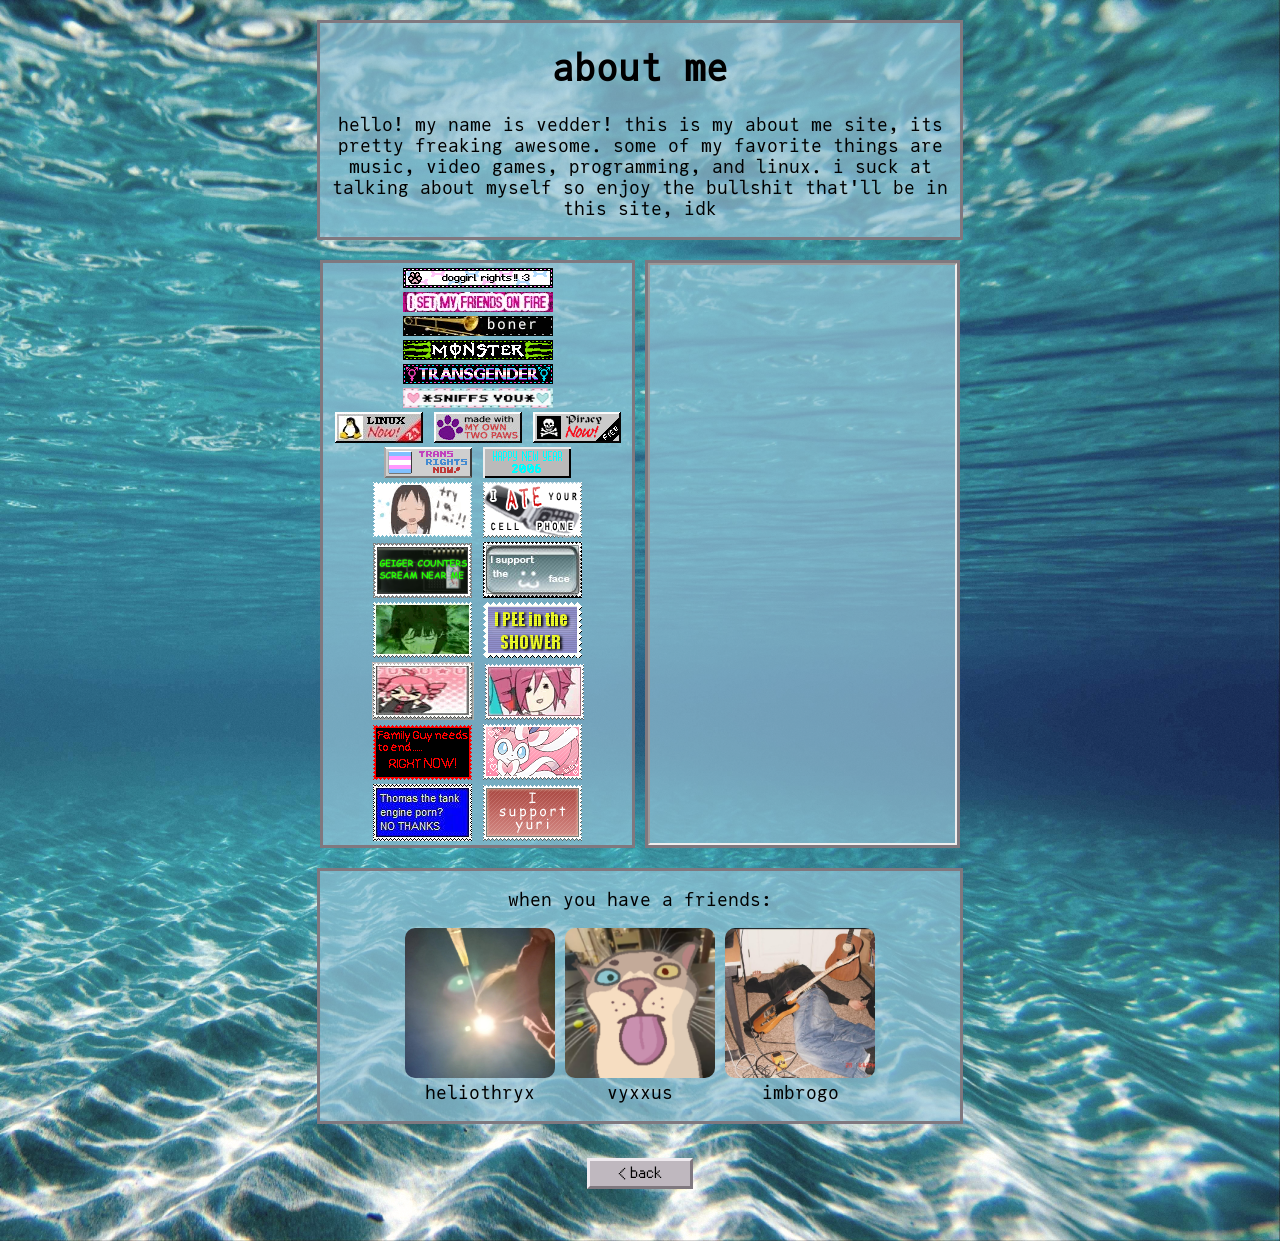
<file: about.html>
<!doctype html>
<html>
    <head>
        <title>about</title>
        <link rel="stylesheet" href="styles.css" />
        <meta name="viewport" content="width=device-width, initial-scale=1" />
    </head>
    <body id="about">
        <div id="mainContent">
            <div style="margin-top: 20px; " class="underwaterText">
                <h1>about me</h1>
                <p> hello! my name is vedder! this is my about me site, its pretty freaking awesome. some of my favorite things are music, video games, programming, and linux. i suck at talking about myself so enjoy the bullshit that'll be in this site, idk</p>
            </div>
            <div class="split">
                <div style="padding-top: 5px;" class="underwaterText">
                    <!-- blinkies -->
                    <img src="stampsBlinkiesButtons/blinkies/0031-dogpaw.gif" alt="blinkie" />
                    <img src="stampsBlinkiesButtons/blinkies/g7.gif" alt="blinkie" />
                    <img src="stampsBlinkiesButtons/blinkies/j12.gif" alt="blinkie" />
                    <img src="stampsBlinkiesButtons/blinkies/k11.gif" alt="blinkie" />
                    <img src="stampsBlinkiesButtons/blinkies/n6.gif" alt="blinkie" />
                    <img src="stampsBlinkiesButtons/blinkies/x50.gif" alt="blinkie" />
                    <!-- buttons -->
                     <br>
                    <img src="stampsBlinkiesButtons/buttons/a46.jpg" alt="button" />
                    <img src="stampsBlinkiesButtons/buttons/a101.jpg" alt="button" />
                    <img src="stampsBlinkiesButtons/buttons/a111.gif" alt="button" />
                    <img src="stampsBlinkiesButtons/buttons/transnow2.gif" alt="button" />
                    <img src="stampsBlinkiesButtons/buttons/tumblr_inline_p0bn5yiKsp1ty2vf6_500.gif" alt="button" />
                    <!-- stamps -->
                     <br>
                    <img src="stampsBlinkiesButtons/stamps/b3.gif" alt="stamp">
                    <img src="stampsBlinkiesButtons/stamps/b54.png" alt="stamp">
                    <img src="stampsBlinkiesButtons/stamps/d81.png" alt="stamp">
                    <img src="stampsBlinkiesButtons/stamps/e89.jpg" alt="stamp">
                    <img src="stampsBlinkiesButtons/stamps/f61.gif" alt="stamp">
                    <img src="stampsBlinkiesButtons/stamps/g12.gif" alt="stamp">
                    <img src="stampsBlinkiesButtons/stamps/k18.gif" alt="stamp">
                    <img src="stampsBlinkiesButtons/stamps/k19.gif" alt="stamp">
                    <img src="stampsBlinkiesButtons/stamps/STAMP_3831.png" alt="stamp">
                    <img src="stampsBlinkiesButtons/stamps/stamp_sylveon_2.png" alt="stamp">
                    <img src="stampsBlinkiesButtons/stamps/weirdstamp.jpg" alt="stamp">
                    <img src="stampsBlinkiesButtons/stamps/yuri.png" alt="stamp">
                </div>
                <div class="underwaterText">
                    <iframe id="atabook" src="https://veddercolonthree.atabook.org/"></iframe>
                </div>
            </div>
            <div class="underwaterText">
                <p> when you have a friends: </p>
                <div class="friendsBox">
                    <div class="friend">
                        <a href="https://heliothryxcool.neocities.org/" target="_blank">
                            <img src="images/friends/heliothryxPFP.jpg" alt="heliothryx"/>
                        </a>
                        <p> heliothryx </p>
                    </div>
                    <div class="friend">
                        <a href="images/friends/vyxxusLink.png" target="_blank">
                            <img src="images/friends/vyxxus.png" alt="vyxxus"/>
                        </a>    
                        <p> vyxxus </p>
                    </div>
                    <div class="friend">
                        <a href="https://www.instagram.com/imbrogo001/" target="_blank">
                            <img src="images/friends/brogo.jpg" alt="brogo"/>
                        </a>
                        <p> imbrogo </p>
                    </div>
                </div>
            </div>
            <br>
            <div class="okButton">
                <a href="index.html"> <p>< back</p> </a>
            </div>
            <!-- me when im #lazy -->
            <br>
            <br>
        </div>
    </body>
</html>
</file>
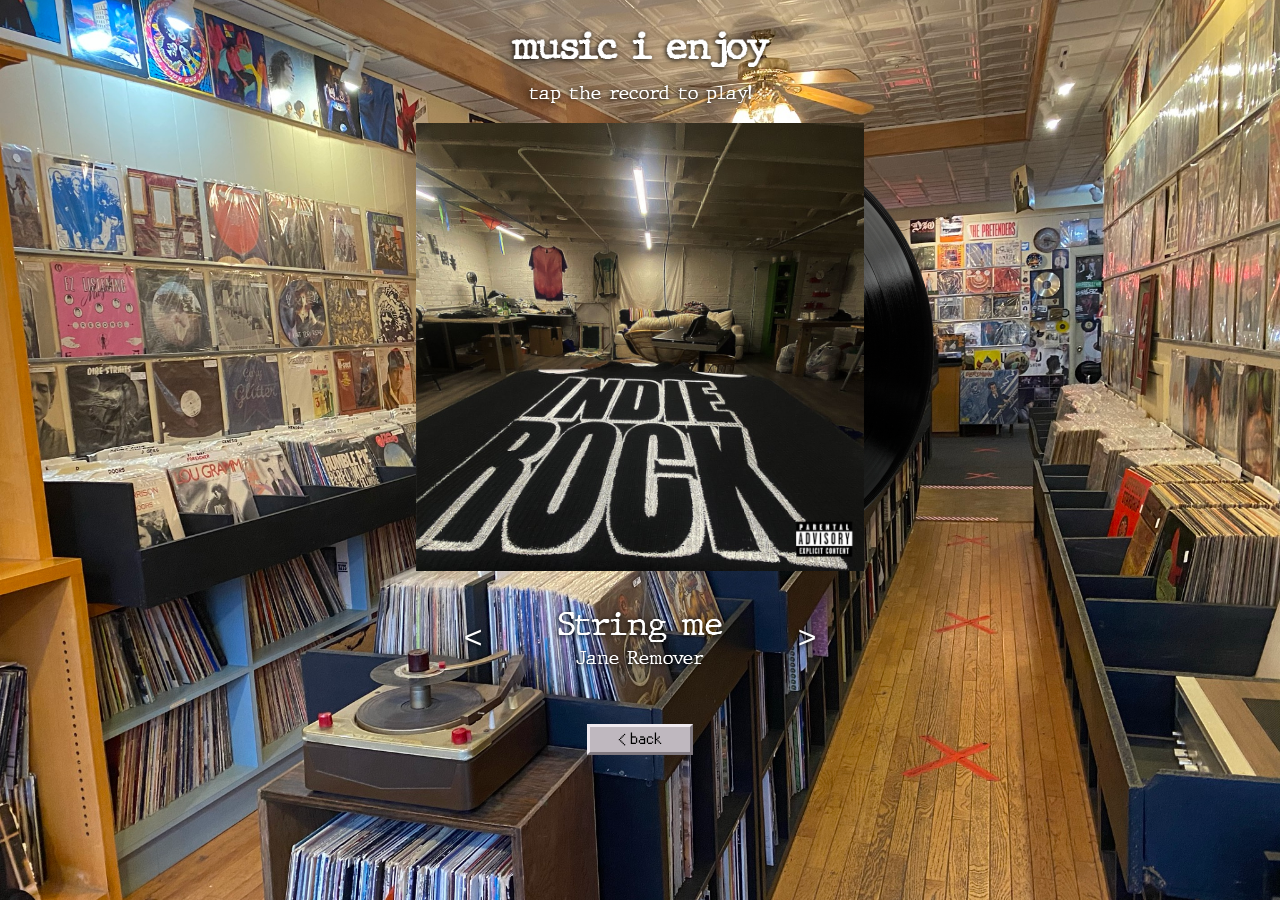
<file: music.html>
<!doctype html>
<html>
    <head>
        <title>music</title>
        <link rel="stylesheet" href="styles.css" />
        <meta name="viewport" content="width=device-width, initial-scale=1" />
    </head>
    <body id="music">
        <h1 id="musicTitle" style="margin-bottom: 10px;"> music i enjoy </h1>
        <p id="musicTitle" style="margin-top: 10px;"> tap the record to play! </p>
        
        <div style="display: flex; justify-content: center;">
            <img id="albumCover">
            <div onclick="playing()" id="vinylContainer">
                <img id="vinylTemplate" src="images/albumCovers/fullVinylTemplate.png">
            </div>
        </div>

        <div id="songDisplay">
            <button style="float: left;" onclick="previousSong();"> < </button>
            <div id="songInfo">
                <p id="songTitle"> songName </p>
                <p id="songArtist"> artistName </p>
            </div>
            <button style="float: right;" onclick="nextSong();"> > </button>
        </div>

        <div style="justify-content: center; display: flex;">
            <img id="play" onclick="playPause()">
        </div>

        <br>
        <div class="okButton">
            <a href="index.html"> <p>< back</p> </a>
        </div>

        <script src="musicSwitcher/songControls.js"></script>
        <audio id="musicPlayer" autoplay></audio>
    </body>
</html>
</file>
<file: styles.css>
@font-face {
    font-family: "JuliaMono";
    src: url("fonts/JuliaMono-Regular.ttf");
}

@font-face {
    font-family: "Typewriter";
    src: url("fonts/JMH\ Typewriter.ttf");
}

@font-face {
    font-family: "w95f";
    src: url("fonts/W95F.otf");
}

:root {
    overscroll-behavior: none;
    min-height: 100%;
}

body {
    margin: 0;
    font-family: "JuliaMono", monospace;
    font-size: 18px;
}

#mainContent {
    margin: 0 auto;
    text-align: center;
}

#index {
    background-image: url("backgrounds/cloudBackground.jpg");
    background-size: cover;
    background-position: 100% 15%;
}

#about {
    background-image: url("backgrounds/underwater.png");
    background-size: cover;
    background-position: 100% 100%;
}

#music {
    background-image: url(backgrounds/recordStore.jpg);
    background-size: cover;
    background-position: 100% 20%;
    font-family: "Typewriter", monospace;
}

#games {
    
}

#links {
    
}

.dialogBox {
    margin: 0 auto;
    background-color: #bfb8bf;
    display: inline-block;
    font-family: "w95f", monospace;
    text-align: left;
    font-size: 16px;
    width: 300px;
    min-height: 100px;
    /* border */
    border-top: 3px solid #efeaef;
    border-left: 3px solid #efeaef;
    border-bottom: 3px solid #7f787f;
    border-right: 3px solid #7f787f;
    /* actual shadow */
    box-shadow: -7px 4px 5px #323232;
    transition: box-shadow 0.5s ease-in-out;
}

.dialogBox:hover {
    box-shadow: -3px 1px 5px #323232;
}

.blueHeader {
    background-color: #00007f;
    color: #fff;
    font-size: 20px;
    display: flex;
    justify-content: space-between;
    padding: 4px 5px 2px 5px;
}

.blueHeader p {
    margin: 0;
}

.blueHeader img {
    float: right;
    image-rendering: pixelated;
    width: 20%;
    height: 20%;
    padding-top: 2px;
}

.okButton {
    background-color: #bfb8bf;
    font-family: "w95f", monospace;
    text-align: left;
    font-size: 16px;
    width: 100px;
    min-height: 10px;
    /* border */
    border-top: 3px solid #efeaef;
    border-left: 3px solid #efeaef;
    border-bottom: 3px solid #7f787f;
    border-right: 3px solid #7f787f;
    text-align: center;
    margin: 13px auto 10px auto;
    transition: filter 0.3s ease-in-out;
}

.okButton p {
    margin: 5px 0px 5px 0px;
}

.okButton a {
    text-decoration: none;
    color: black;
}

.okButton:hover {
    filter: brightness(0.9);
}

.dialogBoxContent {
    display: flex;
    align-items: center;
    padding: 7px 0px 0px 5px;
}

.dialogBoxContent p {
    float: right;
}

.dialogBoxContent img {
    image-rendering: pixelated;
    padding-right: 6px;
}

#aboutDialogBox {
    background-image: url("images/underwater.jpg");
    position: absolute;
    top: 125px;
    left: calc(100% - 50vw - 330px);
}

#musicDialogBox {
    position: absolute;
    top: 168px;
    left: calc(100% - 50vw - 0px);
}

#gamesDialogBox {
    position: absolute;
    top: 325px;
    left: calc(100% - 50vw - 345px);
}

#linksDialogBox {
    position: absolute;
    top: 350px;
    left: calc(100% - 50vw - 15px);
}

.underwaterText{
    background-color: rgba(149, 195, 215, 0.7);
    border: 3px solid #7f787f;
    vertical-align: middle;
    margin: 0 auto;
    
    width: 50vw;
}

.backButton{
    color: rgb(65, 123, 27);
    background-color: rgb(0, 0, 0);
    border: 2px solid rgb(65, 123, 27);
    text-decoration: none;
    padding: 5px;
}

.split{
    margin: 0 auto;
    display: flex;
    width: 50vw;
    margin-top: 20px;
    margin-bottom: 20px;

    gap: 10px;
}

.split > * {
    flex: 1;  
}

.friendsBox{
    display: flex;
    justify-content: center;
    flex-wrap: wrap;
    flex-direction: row;
    gap: 10px;
}

.friend img{
    width: 150px;
    object-fit: cover;
    border-radius: 10px;
    transition: all 1s ease-in-out;
}

.friend img:hover{
    transform: rotate(360deg);
    transition-delay: 250ms;
}

.friend p{
    font-size: 18px;
    margin-top: 0px;
}

#atabook{
    height: 100%;
    width: 100%;
    display: block; 
    box-sizing: border-box;
}

#musicTitle{
    text-align: center;
    color: white;
    text-shadow: -1px 1px 5px black;
}

#vinylContainer {
    left: -12vw;
    position: relative;
}

#vinylTemplate{
    height: 35vw;
    z-index: 0;
    pointer-events: none;
}

@keyframes rotate {
  0% {
    transform: rotate(0deg);
  }
  100% {
    transform: rotate(360deg);
  }
}

#albumCover{
   width: 35vw;
   height: 35vw;
   display: block;
   transform: translateX(17.5vw);
   z-index: 1;
}

#songDisplay{
    gap: 50px;
    justify-content: center;
    width: 30vw;
    height: 100px;
    margin: 0 auto;
    display: flex;
    margin-top: 10px;
}

#songInfo {
    flex: 1;
    display: flex;
    flex-direction: column;
    justify-content: center;
}

#songTitle, #songArtist{
    color: white;
    text-shadow: -1px 1px 5px black;
    text-align: center;
}

#songTitle{
    font-size: 32px;
    margin: 0px;
}

#songArtist{
    font-size: 18px;
    margin: 0px;
}

#songDisplay button{
    width: 50px;
    height: 50px;
    margin: auto 0;
    border: 0px;
    background-color: transparent;
    color: white;
    font-size: 32px;
    text-shadow: -1px 1px 5px black;
    cursor: pointer;
}

@media screen and (max-width: 900px) {
    #aboutDialogBox,
    #musicDialogBox,
    #gamesDialogBox,
    #linksDialogBox {
        position: relative;
        top: 0px;
        left: 0px;
        margin-top: 20px;
    }

    .underwaterText {
        width: 90vw;
        background-size: 100% 200%;
    }

    .underwaterText p{
        margin-left: 5px;
        margin-right: 5px;
    }

    .split {
        flex-direction: column;
        width: 90vw;
    }

    .split > * iframe {
        flex: 0;
        height: 400px;
    }

    #aboutDialogBox {
        position: static;
        background-size: auto;
    }

    #atabook{
        height: 500px;
    }

    #albumCover{
        width: 55vw;
        height: 55vw;
        transform: translateX(27.5vw);
    }

    #vinylTemplate{
        height: 55vw;
    }

    #songTitle{
        margin-top: 20px;
    }

    #songDisplay{
        width: 90vw;
    }
}
</file>
